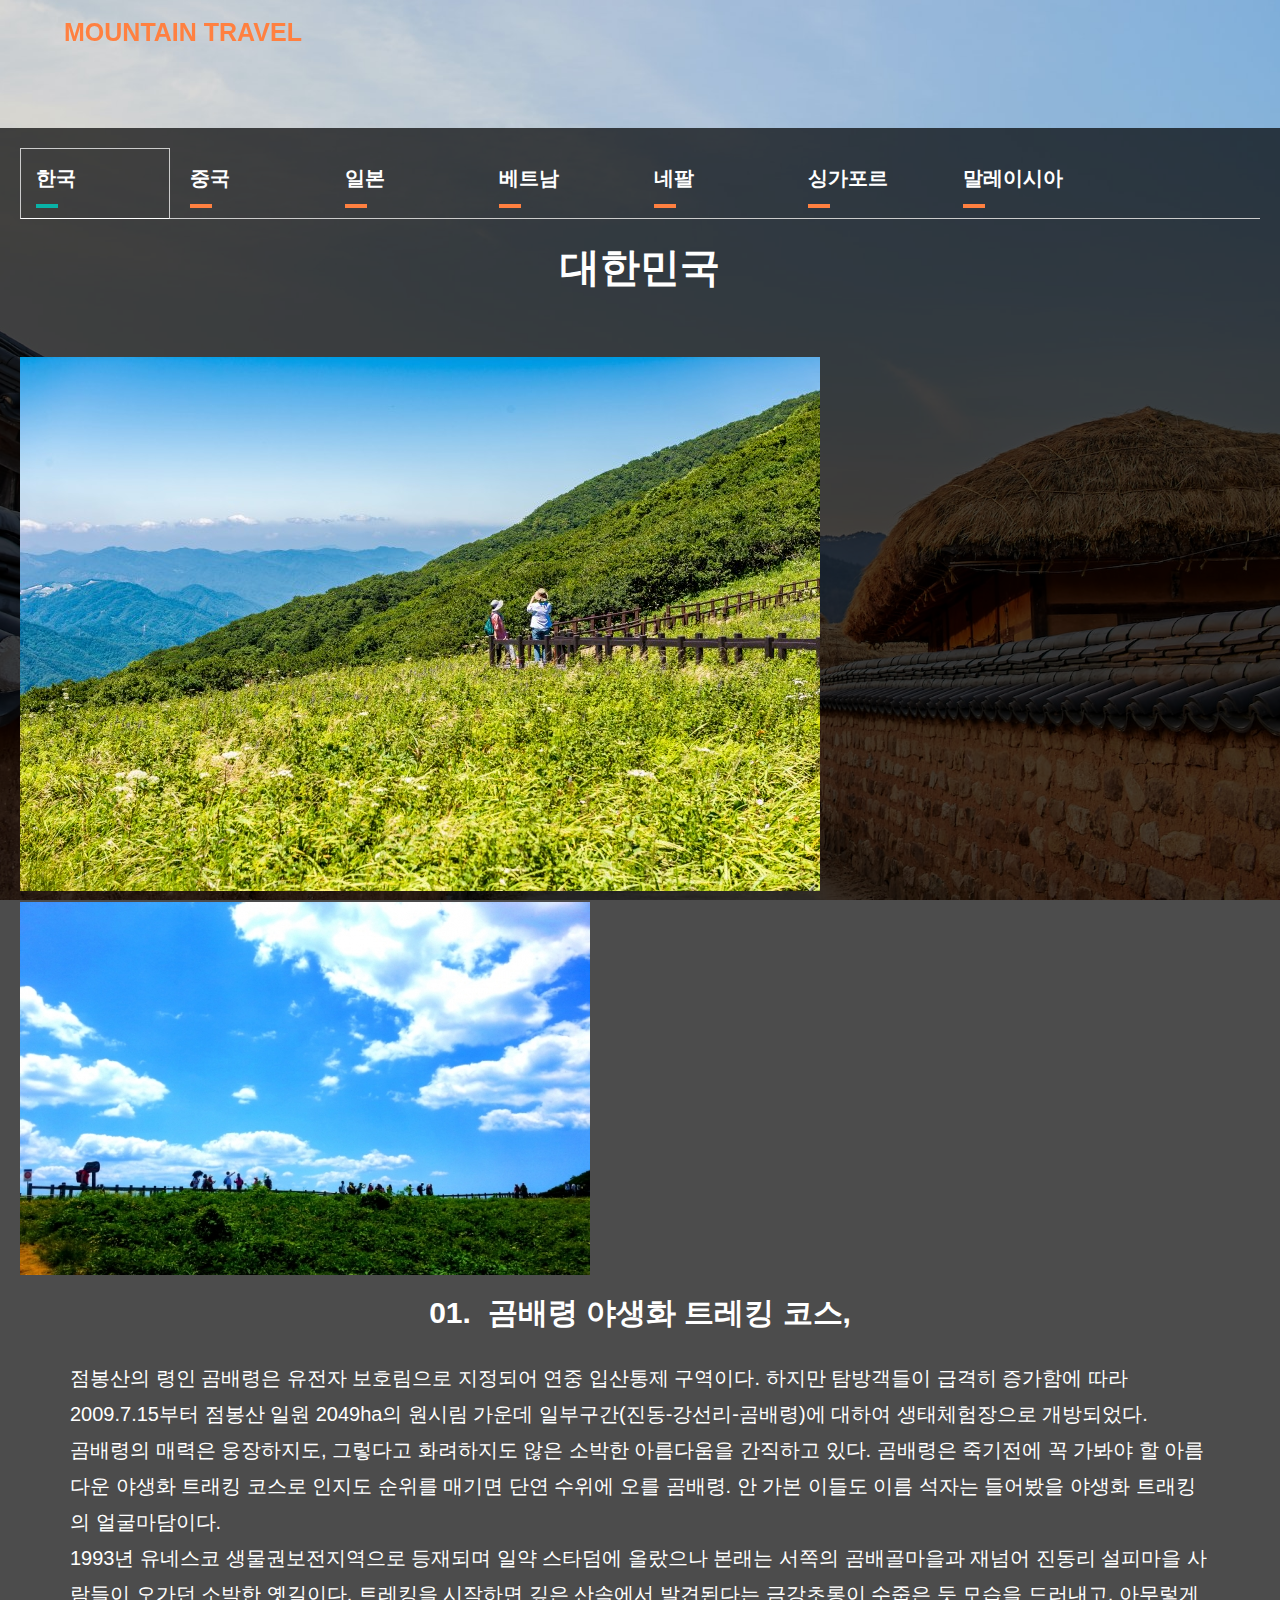
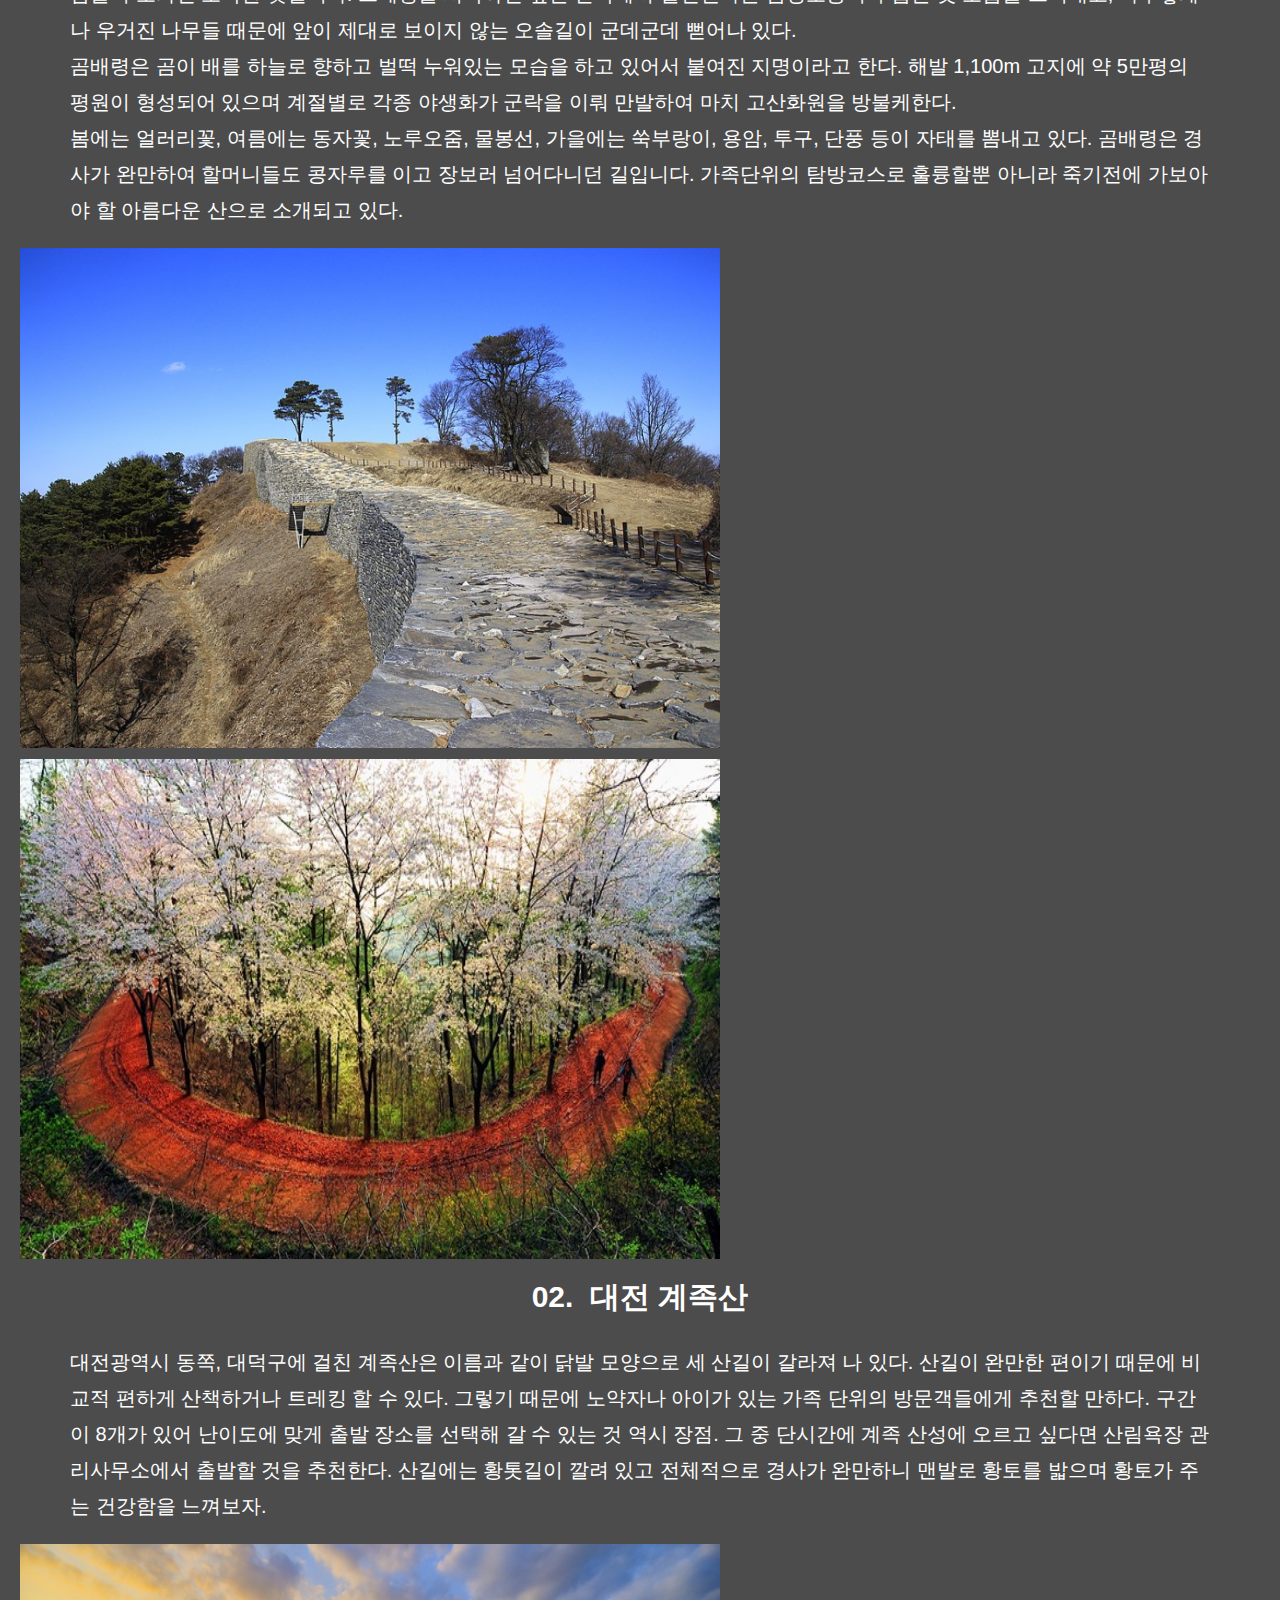
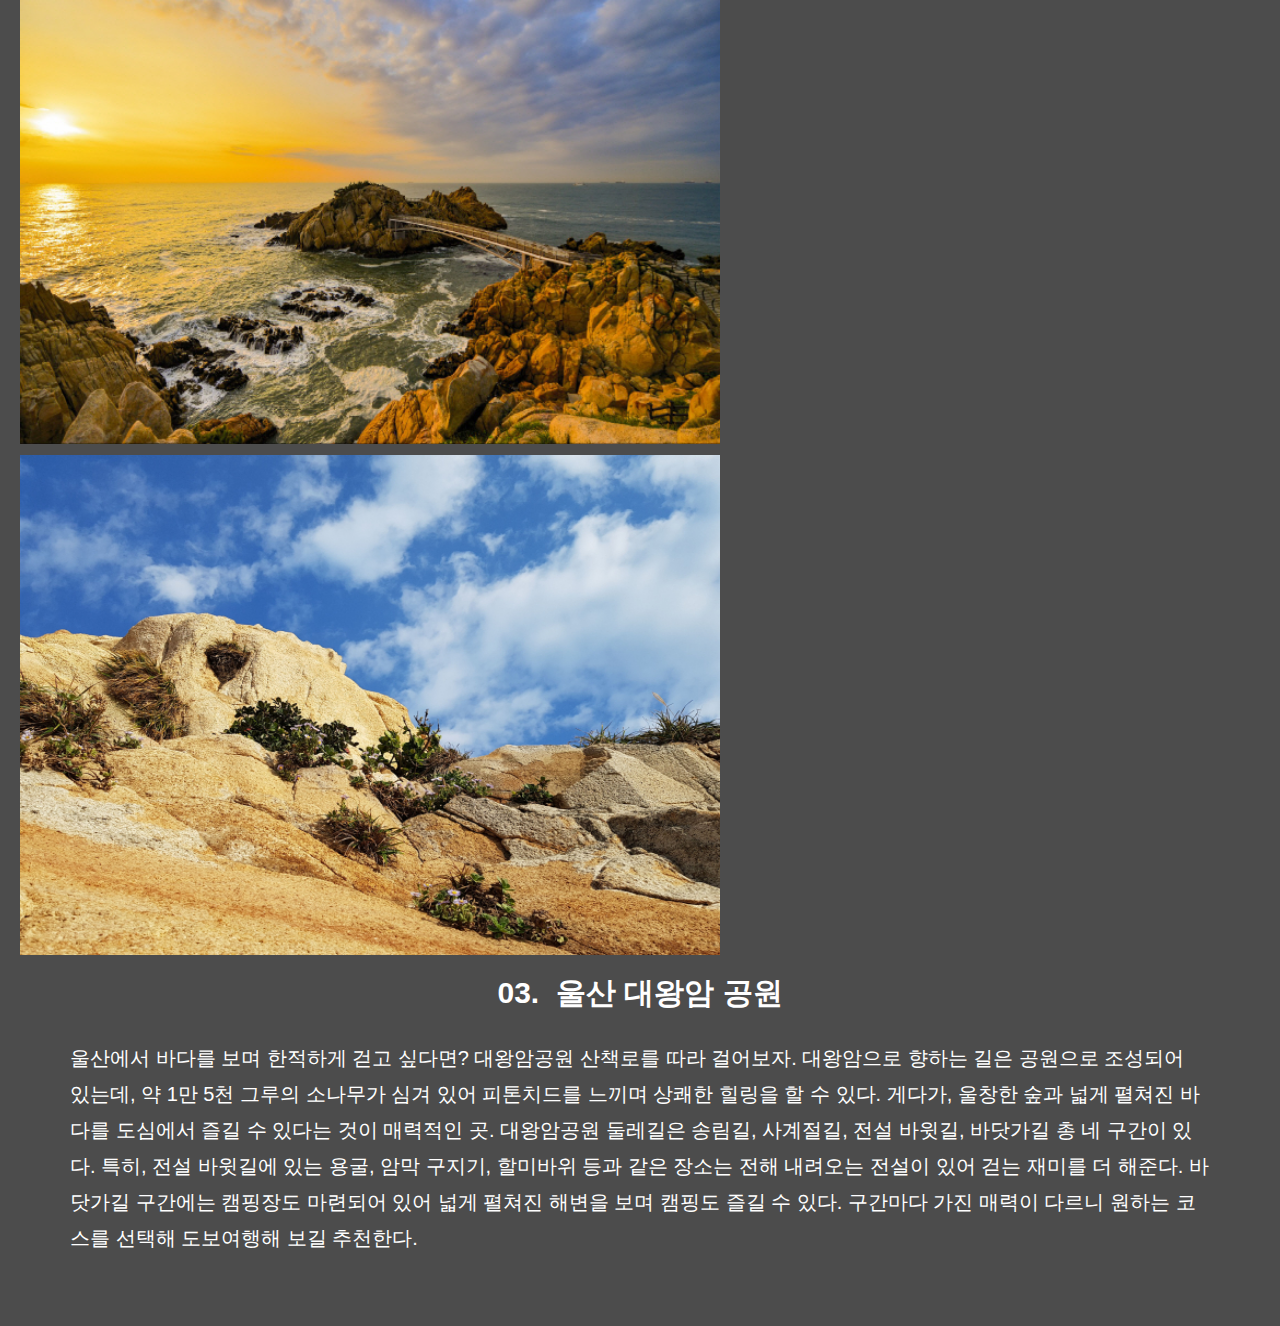
<file: html/Asia.html>
<!DOCTYPE html>
<html>
<head>
<meta charset="utf-8">
<title>Insert title here</title>
<link href="../css/Asia.css" rel="stylesheet" type="text/css" />
</head>
<body>

	<header>
		<h1>
			<a href="../Index.html">MOUNTAIN TRAVEL</a>
		</h1>
	</header>

	<div class="tabset">
		<!-- Tab 1 -->
		<input type="radio" name="tabset" id="tab1" aria-controls="korea"
			value="0_korea.jpg" onclick="getImage(this.value)" checked> <label
			for="tab1">한국</label>
		<!-- Tab 2 -->
		<input type="radio" name="tabset" id="tab2" aria-controls="china"
			value="0_china.jpg" onclick="getImage(this.value)"> <label
			for="tab2">중국</label>
		<!-- Tab 3 -->
		<input type="radio" name="tabset" id="tab3" aria-controls="japan"
			value="0_japan.jpg" onclick="getImage(this.value)"> <label
			for="tab3">일본</label>
		<!-- Tab 4 -->
		<input type="radio" name="tabset" id="tab4" aria-controls="vietnam"
			value="0_vietnam.jpg" onclick="getImage(this.value)"> <label
			for="tab4">베트남</label>
		<!-- Tab 5 -->
		<input type="radio" name="tabset" id="tab5" aria-controls="nepal"
			value="0_nepal.jpg" onclick="getImage(this.value)"> <label
			for="tab5">네팔</label>
		<!-- Tab 6 -->
		<input type="radio" name="tabset" id="tab6" aria-controls="singapore"
			value="0_singapore.jpg" onclick="getImage(this.value)"> <label
			for="tab6">싱가포르</label>
		<!-- Tab 7 -->
		<input type="radio" name="tabset" id="tab7" aria-controls="malaysia"
			value="0_malaysia.jpg" onclick="getImage(this.value)"> <label
			for="tab7">말레이시아</label>



		<div class="tab-panels">
			<section id="korea" class="tab-panel">
				<h1>
					대한민국<br /> <br /> <br />
				</h1>
				<img alt="곰배령" src="../images/asiaImage/korea/korea_1.jpg"> <img
					alt="곰배령2" src="../images/asiaImage/korea/korea_2.jpg">
				<h2>
					01. &nbsp;곰배령 야생화 트레킹 코스,<!--  <a href="map/map01.html"
						onclick="window.open(this.href, '_blank', 'width=650px,height=450px,toolbars=no,scrollbars=no'); return false;">
						Click!</a>-->
				</h2>
				<p>
					점봉산의 령인 곰배령은 유전자 보호림으로 지정되어 연중 입산통제 구역이다. 하지만 탐방객들이 급격히 증가함에 따라
					2009.7.15부터 점봉산 일원 2049ha의 원시림 가운데 일부구간(진동-강선리-곰배령)에 대하여 생태체험장으로
					개방되었다. <br />곰배령의 매력은 웅장하지도, 그렇다고 화려하지도 않은 소박한 아름다움을 간직하고 있다. 곰배령은
					죽기전에 꼭 가봐야 할 아름다운 야생화 트래킹 코스로 인지도 순위를 매기면 단연 수위에 오를 곰배령. 안 가본 이들도
					이름 석자는 들어봤을 야생화 트래킹의 얼굴마담이다. <br />1993년 유네스코 생물권보전지역으로 등재되며 일약
					스타덤에 올랐으나 본래는 서쪽의 곰배골마을과 재넘어 진동리 설피마을 사람들이 오가던 소박한 옛길이다. 트레킹을 시작하면
					깊은 산속에서 발견된다는 금강초롱이 수줍은 듯 모습을 드러내고, 아무렇게나 우거진 나무들 때문에 앞이 제대로 보이지 않는
					오솔길이 군데군데 뻗어나 있다. <br />곰배령은 곰이 배를 하늘로 향하고 벌떡 누워있는 모습을 하고 있어서 붙여진
					지명이라고 한다. 해발 1,100m 고지에 약 5만평의 평원이 형성되어 있으며 계절별로 각종 야생화가 군락을 이뤄
					만발하여 마치 고산화원을 방불케한다. <br />봄에는 얼러리꽃, 여름에는 동자꽃, 노루오줌, 물봉선, 가을에는
					쑥부랑이, 용암, 투구, 단풍 등이 자태를 뽐내고 있다. 곰배령은 경사가 완만하여 할머니들도 콩자루를 이고 장보러
					넘어다니던 길입니다. 가족단위의 탐방코스로 훌륭할뿐 아니라 죽기전에 가보아야 할 아름다운 산으로 소개되고 있다.

				</p>
				<img alt="계족산" src="../images/asiaImage/korea/korea_3.jpg"
					class="bigImg"> <img alt="계족산1"
					src="../images/asiaImage/korea/korea_4.jpg" class="bigImg">
				<h2>
					02. &nbsp;대전 계족산
				</h2>
				<p>대전광역시 동쪽, 대덕구에 걸친 계족산은 이름과 같이 닭발 모양으로 세 산길이 갈라져 나 있다. 산길이 완만한
					편이기 때문에 비교적 편하게 산책하거나 트레킹 할 수 있다. 그렇기 때문에 노약자나 아이가 있는 가족 단위의 방문객들에게
					추천할 만하다. 구간이 8개가 있어 난이도에 맞게 출발 장소를 선택해 갈 수 있는 것 역시 장점. 그 중 단시간에 계족
					산성에 오르고 싶다면 산림욕장 관리사무소에서 출발할 것을 추천한다. 산길에는 황톳길이 깔려 있고 전체적으로 경사가
					완만하니 맨발로 황토를 밟으며 황토가 주는 건강함을 느껴보자.</p>
				<img alt="대왕암" src="../images/asiaImage/korea/korea_5.jpg"
					class="bigImg"> <img alt="대왕암1"
					src="../images/asiaImage/korea/korea_6.jpg" class="bigImg">
				<h2>
					03. &nbsp;울산 대왕암 공원
				</h2>
				<p>울산에서 바다를 보며 한적하게 걷고 싶다면? 대왕암공원 산책로를 따라 걸어보자. 대왕암으로 향하는 길은
					공원으로 조성되어 있는데, 약 1만 5천 그루의 소나무가 심겨 있어 피톤치드를 느끼며 상쾌한 힐링을 할 수 있다.
					게다가, 울창한 숲과 넓게 펼쳐진 바다를 도심에서 즐길 수 있다는 것이 매력적인 곳. 대왕암공원 둘레길은 송림길,
					사계절길, 전설 바윗길, 바닷가길 총 네 구간이 있다. 특히, 전설 바윗길에 있는 용굴, 암막 구지기, 할미바위 등과
					같은 장소는 전해 내려오는 전설이 있어 걷는 재미를 더 해준다. 바닷가길 구간에는 캠핑장도 마련되어 있어 넓게 펼쳐진
					해변을 보며 캠핑도 즐길 수 있다. 구간마다 가진 매력이 다르니 원하는 코스를 선택해 도보여행해 보길 추천한다.</p>
			</section>
			<section id="china" class="tab-panel">
				<h1>
					중국<br /> <br /> <br />
				</h1>
				<img alt="백석산" src="../images/asiaImage/china/china_1.jpg"> <img
					alt="백석산2" src="../images/asiaImage/china/china_2.jpg">
				<h2>01. &nbsp;중국 백석산</h2>
				<p>
					2년 전만 해도 자동차로 반나절이 걸리던 길이란다. 고속도로가 생긴 뒤로 4시간이면 베이징에서 백석산이 있는 바오딩시
					래원에 닿을 수 있게 됐다. 백석산이 가까워진 것이다. 오래 등산을 해왔던 일행은 “6~7년 전만 해도 백석산 가려면
					하루로는 모자랐다”고 했다. <br />백석산의 명성에도 불구하고 아는 사람만 찾아갔던 것은 이런 이유 때문이다.
					이제야 명산을 찾아다니는 트레킹 애호가, 전문 등산가의 여행지에서 누구나 갈 수 있는 여행지가 된 셈이다. 뻥 뚫린
					고속도로를 따라 버스가 시원하게 내달렸다. 도심의 복잡한 풍경이 산과 들에 자리를 빼앗긴 사이, 잠깐 졸 새도 없이
					래원에 도착한다. 백석산에 오르는 것은 거대한 태항산맥의 입구를 만나는 일이다. <br />백석산은 중국 태항산맥의
					동북쪽 시작 지점이기 때문이다. 태항산맥은 중국 산시성(산서성)과 허베이성(하남성)의 경계를 이루며 북에서 서남 방향으로
					뻗어 있다. 중국 내 4개 성에 걸쳐있으니 그 길이와 크기는 말로 설명하기 어려울 정도. 백석산은 협곡이 깊이 뻗은, 발
					디딜 틈 없는 절벽이 높이 솟은, 울창한 삼림이 빽빽한, 태항산맥의 여러 모습을 가늠하게 해준다.
				</p>
			</section>
			<section id="japan" class="tab-panel">
				<h1>
					일본<br /> <br /> <br />
				</h1>
				<img alt="다이센" src="../images/asiaImage/japan/japan_1.jpg"> <img
					alt="다이센2" src="../images/asiaImage/japan/japan_2.jpg">
				<h2>01. &nbsp;일본 다이센</h2>
				<p>일본 돗토리현 다이센(大山)은 일본을 대표하는 후지산을 닮은 독특한 모습 때문에 일본인이 가장 오르고 싶어하는
					산 중 하나로 손꼽힌다. 일본인들에게 후지산, 북알프스 야리가다케에 이어 세 번째로 인기가 높다. 다이센 높이는 해발
					1729m로 설악산 대청봉과 비슷하다. 최고봉은 쓰루가미네봉. 1936년 일본에서 세 번째로 국립공원으로 지정되었다. 그
					후 1963년 히루젠, 오키섬, 시네마반도, 산베산 지역이 추가 지정돼 현재의 다이센 오키 국립공원을 이루고 있다.<br />
					다이센은 일본 천연기념물로 지정된 주목과의 침엽수 가라보쿠가 자생하는 곳으로 유명하다. 고산식물과 야생조류의 보고이기도
					하다. 다이센 특유의 식물과 고산대 아고산대 식물로 이루어져 있다. 여름에는 캠핑과 등산, 가을은 단풍, 겨울은 서일본
					최대 스키 명소로 잘 알려져 있다. 트레킹 코스는 나쓰야마 등산로 입구에서 시작해 오합목, 교자타니 분기점, 6합목
					대피소, 8합목, 주목군락지, 다이센 미야마 정상을 거쳐 다시 돌아오게 된다. <br />정상에 오르면 동해바다가 한눈에 펼쳐져
					멋진 풍경을 기대할 수 있다. 출발점인 나쓰야마 등산로 입구 높이는 780m로 정상까지 거리는 불과 7.5㎞다. 하지만
					표고 1000m를 단번에 올라야 하기 때문에 오랜 시간과 노력이 필요하다. 코스 자체는 그렇게 힘들지 않지만 계단이 많아
					체력 소모가 많은 편. 트레킹을 하는 데 약 5시간 소요된다. 롯데제이티비가 준비한 트레킹 일정에는 산악 등반 경험이
					많은 트레킹 전문 가이드가 동행해 안전사고에도 대비한다. <br />트레킹 후에는 일본 명탕 중 하나인 가이케이 온천에서 온천욕을
					즐길 수 있다. 온천&관광 명소로 인기 다이센 트레킹 여행에서 하루 정도 일정으로 충분히 관광을 즐길 수 있다.
					돗토리현, 마츠에, 요나고 등 유명 관광코스가 인접해 있기 때문이다. 돗토리현 출신 유명 만화가 마즈키 시게루의 대표작
					만화 형상을 모아놓은 거리인 미즈키시케루로드는 남녀노소 모두가 즐길 수 있는 명소다. 사카이미나토 역에서 상점가까지
					'게게게노 기타로'에 등장하는 요괴들의 브론즈상 130여 개가 전시되어 있어 볼거리를 제공한다. <br />달콤한 아이스크림, 과자
					상점, 기념품점도 많아 즐거운 시간을 보낼 수 있다. 그 밖에 마쓰에성과 이즈모타이샤, 포겔파크 등 다양한 관광 명소가
					있다.</p>
			</section>
			<section id="vietnam" class="tab-panel">
				<h1>
					베트남<br /> <br /> <br />
				</h1>
				<p>
					<strong>Overall Impression:</strong> A dark, strong, malty German
					lager beer that emphasizes the malty-rich and somewhat toasty
					qualities of continental malts without being sweet in the finish.
				</p>
				<p>
					<strong>History:</strong> Originated in the Northern German city of
					Einbeck, which was a brewing center and popular exporter in the
					days of the Hanseatic League (14th to 17th century). Recreated in
					Munich starting in the 17th century. The name “bock” is based on a
					corruption of the name “Einbeck” in the Bavarian dialect, and was
					thus only used after the beer came to Munich. “Bock” also means
					“Ram” in German, and is often used in logos and advertisements.
				</p>
			</section>
			<section id="malaysia" class="tab-panel">
				<h1>
					말레이시아<br /> <br /> <br />
				</h1>
				<p>
					<strong>Overall Impression:</strong> A dark, strong, malty German
					lager beer that emphasizes the malty-rich and somewhat toasty
					qualities of continental malts without being sweet in the finish.
				</p>
				<p>
					<strong>History:</strong> Originated in the Northern German city of
					Einbeck, which was a brewing center and popular exporter in the
					days of the Hanseatic League (14th to 17th century). Recreated in
					Munich starting in the 17th century. The name “bock” is based on a
					corruption of the name “Einbeck” in the Bavarian dialect, and was
					thus only used after the beer came to Munich. “Bock” also means
					“Ram” in German, and is often used in logos and advertisements.
				</p>
			</section>
			<section id="nepal" class="tab-panel">
				<h1>
					네팔<br /> <br /> <br />
				</h1>
				<p>
					<strong>Overall Impression:</strong> A dark, strong, malty German
					lager beer that emphasizes the malty-rich and somewhat toasty
					qualities of continental malts without being sweet in the finish.
				</p>
				<p>
					<strong>History:</strong> Originated in the Northern German city of
					Einbeck, which was a brewing center and popular exporter in the
					days of the Hanseatic League (14th to 17th century). Recreated in
					Munich starting in the 17th century. The name “bock” is based on a
					corruption of the name “Einbeck” in the Bavarian dialect, and was
					thus only used after the beer came to Munich. “Bock” also means
					“Ram” in German, and is often used in logos and advertisements.
				</p>
			</section>
			<section id="singapore" class="tab-panel">
				<h1>
					싱가포르<br /> <br /> <br />
				</h1>
				<p>
					<strong>Overall Impression:</strong> A dark, strong, malty German
					lager beer that emphasizes the malty-rich and somewhat toasty
					qualities of continental malts without being sweet in the finish.
				</p>
				<p>
					<strong>History:</strong> Originated in the Northern German city of
					Einbeck, which was a brewing center and popular exporter in the
					days of the Hanseatic League (14th to 17th century). Recreated in
					Munich starting in the 17th century. The name “bock” is based on a
					corruption of the name “Einbeck” in the Bavarian dialect, and was
					thus only used after the beer came to Munich. “Bock” also means
					“Ram” in German, and is often used in logos and advertisements.
				</p>
			</section>

		</div>

	</div>
	<script type="text/javascript" src="../js/AsiaJS.js"></script>
</body>
</html>
</file>
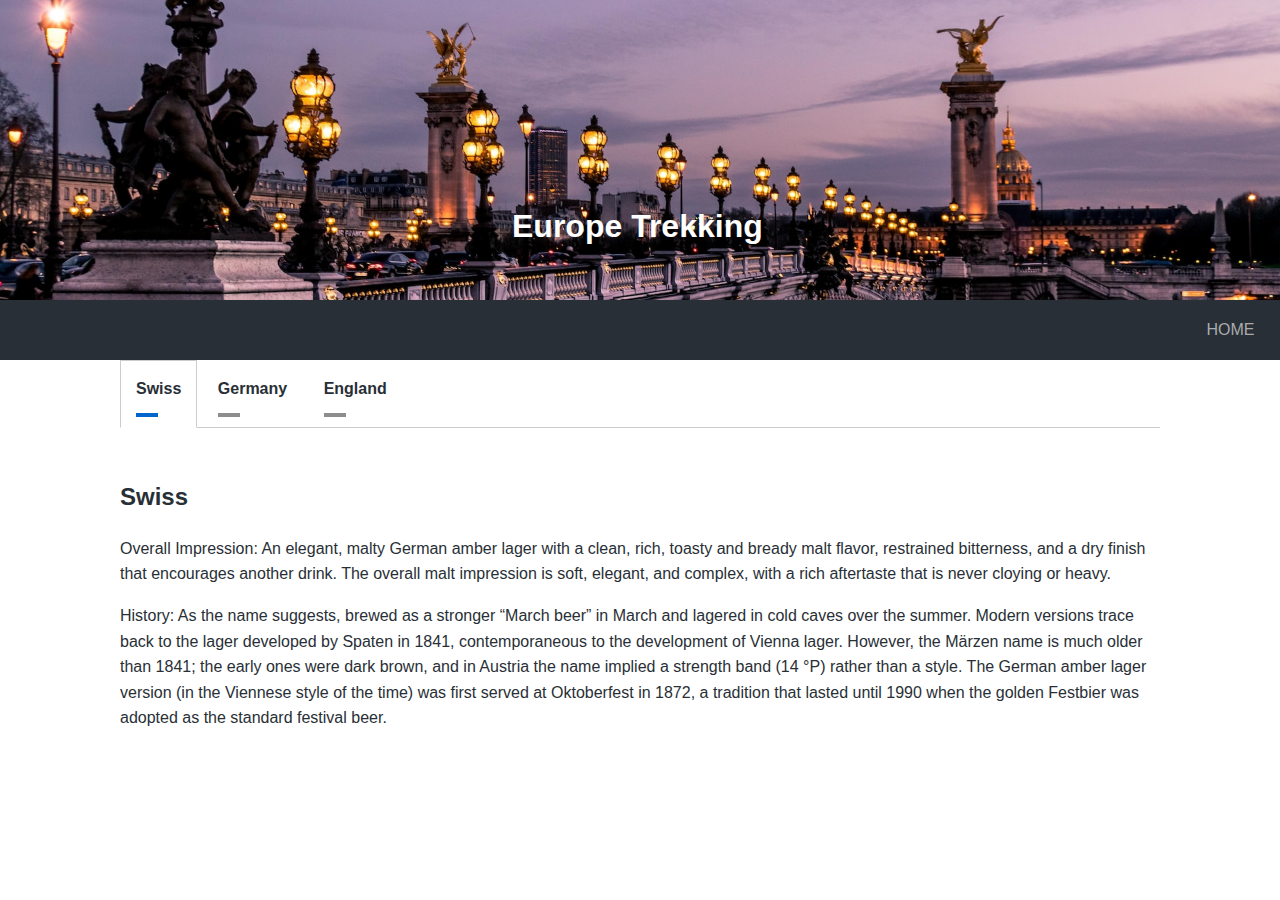
<file: html/EuropePage.html>
<!DOCTYPE html>
<html>
<head>
<meta charset="UTF-8">
<script src="../lib/jquery-1.9.1.min.js" type="text/javascript" charset="utf-8"></script>
<link href="../css/EuropeForm.css" rel="stylesheet" type="text/css" />

<title>MountainTravel_Europe</title>

<script type="text/javascript">
$(window).scroll(function(){
    if ($(window).scrollTop() >= 300) {
        $('nav').addClass('fixed-header');
        $('nav div').addClass('visible-title');
    }
    else {
        $('nav').removeClass('fixed-header');
        $('nav div').removeClass('visible-title');
    }
});
</script>
</head>
<body>
<header>
    <div class="header-banner">
        <h1>Europe Trekking</h1>
    </div>
    <div class="clear"></div>
    <nav>
        <div class="site-title">Europe</div>
        <ul>
            <li><a href="../Index.html">HOME</a></li>
        <ul>
    </nav>
</header>



<div class="tabset">
  <!-- Tab 1 -->
  <input type="radio" name="tabset" id="tab1" aria-controls="swiss" checked>
  <label for="tab1">Swiss</label>
  <!-- Tab 2 -->
  <input type="radio" name="tabset" id="tab2" aria-controls="germany">
  <label for="tab2">Germany</label>
  <!-- Tab 3 -->
  <input type="radio" name="tabset" id="tab3" aria-controls="england">
  <label for="tab3">England</label>

  
  <div class="tab-panels">
    <section id="swiss" class="tab-panel">
      <h2>Swiss</h2>
      <p><strong>Overall Impression:</strong> An elegant, malty German amber lager with a clean, rich, toasty and bready malt flavor, restrained bitterness, and a dry finish that encourages another drink. The overall malt impression is soft, elegant, and complex, with a rich aftertaste that is never cloying or heavy.</p>
      <p><strong>History:</strong> As the name suggests, brewed as a stronger “March beer” in March and lagered in cold caves over the summer. Modern versions trace back to the lager developed by Spaten in 1841, contemporaneous to the development of Vienna lager. However, the Märzen name is much older than 1841; the early ones were dark brown, and in Austria the name implied a strength band (14 °P) rather than a style. The German amber lager version (in the Viennese style of the time) was first served at Oktoberfest in 1872, a tradition that lasted until 1990 when the golden Festbier was adopted as the standard festival beer.</p>
  </section>
    <section id="germany" class="tab-panel">
      <h2>Germany</h2>
      <p><strong>Overall Impression:</strong>  An elegant, malty German amber lager with a balanced, complementary beechwood smoke character. Toasty-rich malt in aroma and flavor, restrained bitterness, low to high smoke flavor, clean fermentation profile, and an attenuated finish are characteristic.</p>
      <p><strong>History:</strong> A historical specialty of the city of Bamberg, in the Franconian region of Bavaria in Germany. Beechwood-smoked malt is used to make a Märzen-style amber lager. The smoke character of the malt varies by maltster; some breweries produce their own smoked malt (rauchmalz).</p>
    </section>
    <section id="england" class="tab-panel">
      <h2>England</h2>
      <p><strong>Overall Impression:</strong> A dark, strong, malty German lager beer that emphasizes the malty-rich and somewhat toasty qualities of continental malts without being sweet in the finish.</p>
      <p><strong>History:</strong> Originated in the Northern German city of Einbeck, which was a brewing center and popular exporter in the days of the Hanseatic League (14th to 17th century). Recreated in Munich starting in the 17th century. The name “bock” is based on a corruption of the name “Einbeck” in the Bavarian dialect, and was thus only used after the beer came to Munich. “Bock” also means “Ram” in German, and is often used in logos and advertisements.</p>
    </section>

  </div>
  
</div>
     
<!-- <section class="content">
    <article>
        <p>내용</p>
        <p><img src="http://placehold.it/660x150"></p>
        <p>내용1</p>
        <p>내용2</p>
        <p>내용3</p>
        
         
    </article>
        
    <aside>
        <img src="http://placehold.it/144x150">
        <img src="http://placehold.it/144x150">
    </aside>
</section>  -->
  
</body>
</html>
</file>
<file: css/Asia.css>
@charset "EUC-KR";

body {
  margin: 0px;
  height: 100vh;
  width: 100vw;
  background-size: cover;
  background-position: center center;
  background-image: url("../images/asiaImage/0_korea.jpg");  
  transition: background-image 1s ease-in-out;
  overflow-x: hidden;
  font-family: Arial, "Hiragino Kaku Gothic Pro W3", Meiryo, sans-serif;
	background-attachment: fixed;
}
*, *:before, *:after {
  box-sizing: border-box;
  margin: 0;
  padding: 0;
}

header {
  position: fixed;
  top: 0;
  left: 0;
  width: 100%;
  height: 60px;
  padding: 0 5%;
  text-align: left;
  z-index: 10;
  color: #000;
  background: none;
}
body a, body a:visited {
  color: #ff8040;
  text-decoration: none;
}
body a:hover {
  color: #ff8040;
}


header h1 a{
  display: inline-block;
  font-size: 25px;
  font-weight: bold;
  padding-top: 18px;
  color: #ff8040;
}

.content{ 
    margin: 0 auto;
    padding: 4rem 0;
    width: 960px;
    max-width: 100%;
}
article {
    float: left;
    width: 720px;
}
article p:first-of-type {
    margin-top: 0;
}
aside {
    float: left;
    width: 120px;
}
p img {
    max-width: 100%;
}

@media only screen and (max-width: 960px) {
    .content{ 
        padding: 2rem 0;
    }
    article {
        float: none;
        margin: 0 auto;
        width: 96%;
    }
    article:last-of-type {  
        margin-bottom: 3rem;
    }
    aside {  
        float: none;
        text-align: center;
        width: 100%;
    }
}

.tabset > input[type="radio"] {
  position: absolute;
  left: -200vw;
}

.tabset .tab-panel {
  display: none;
}

.tabset > input:first-child:checked ~ .tab-panels > .tab-panel:first-child,
.tabset > input:nth-child(3):checked ~ .tab-panels > .tab-panel:nth-child(2),
.tabset > input:nth-child(5):checked ~ .tab-panels > .tab-panel:nth-child(3),
.tabset > input:nth-child(7):checked ~ .tab-panels > .tab-panel:nth-child(4),
.tabset > input:nth-child(9):checked ~ .tab-panels > .tab-panel:nth-child(5),
.tabset > input:nth-child(11):checked ~ .tab-panels > .tab-panel:nth-child(6) {
  display: block;
}

/*
 Styling
*/

.tabset > label {
  position: relative;
  display: inline-block;
  padding: 15px 15px 25px;
  border: 1px solid transparent;
  border-bottom: 0;
  cursor: pointer;
  font-size: 20px;
  font-weight: 800;
  width:150px;
}

.tabset > label::after {
  content: "";
  position: absolute;
  left: 15px;
  bottom: 10px;
  width: 22px;
  height: 4px;
  background: #ff8040;
}

.tabset > label:hover,
.tabset > input:focus + label {
  color: #fff;
}

.tabset > label:hover::after,
.tabset > input:focus + label::after,
.tabset > input:checked + label::after {
  background: #09B3A7;
}

.tabset > input:checked + label {
  border-color: #ccc;
  border-bottom: 1px solid #fff;
  margin-bottom: -1px;
}

.tab-panel h2{
	text-align:center;
	line-height:180%;
}
.tab-panel h1{
	text-align:center;
}
.tab-panel p{
  padding: 20px 50px;
}

.tab-panel {
  padding: 30px 0;
  border-top: 1px solid #ccc;
  font-size:20px;
  line-height:180%;
}

.tab-panel .bigImg{
	width:700px;
	height:500px;
}

.tabset {
  max-width: 100em;
  margin:8rem auto;
  background-color: #000;
  background: rgba(0, 0, 0, 0.7);
  	line-height:180%;
  color: #fff;
  padding: 20px;
}
</file>
<file: css/EuropeForm.css>
@charset "UTF-8";

/* resets */
body { margin:0px; padding:0px; 

 font: 16px/1.5em "Overpass", "Open Sans", Helvetica, sans-serif;
  color: #333;
  font-weight: 300;
}

/* main */
header {
    height: 360px;
    z-index: 10;
}
.header-banner {
    background-color: #fff;
    background-image: url('../images/europePage.jpg');
    background-position: center;
    background-repeat: no-repeat;
    background-size: cover;
    width: 100%;
    height: 300px;
}

header h1 {
    background-color: fff;
    color: #fff;
    position: absolute;
    top: 20%; 
    left: 40%;
}

.fixed-header {
    position: fixed;
    top: 0;
    left: 0;
    width: 100%; 
}

nav {
    width: 100%;
    height: 60px;
    background: #292f36;
    postion: fixed;
    z-index: 10;
}

nav div {
    color: white;
    font-size: 2rem;
    line-height: 60px;
    position: absolute;
    top: 0;
    left: 2%;
    visibility: hidden;
}
.visible-title {
    visibility: visible;
}

nav ul { 
    list-style-type: none;
    margin: 0 2% auto 0;
    padding-left: 0;
    text-align: right;
    max-width: 100%;
}
nav ul li { 
    display: inline-block; 
    line-height: 60px;
    margin-left: 10px;
}
nav ul li a {
    text-decoration: none; 
    color: #a9abae;
}

/* demo content */
body { 
    color: #292f36;
    font-family: helvetica;
    line-height: 1.6;
}
.content{ 
    margin: 0 auto;
    padding: 4rem 0;
    width: 960px;
    max-width: 100%;
}
article {
    float: left;
    width: 720px;
}
article p:first-of-type {
    margin-top: 0;
}
aside {
    float: left;
    width: 120px;
}
p img {
    max-width: 100%;
}

@media only screen and (max-width: 960px) {
    .content{ 
        padding: 2rem 0;
    }
    article {
        float: none;
        margin: 0 auto;
        width: 96%;
    }
    article:last-of-type {  
        margin-bottom: 3rem;
    }
    aside {  
        float: none;
        text-align: center;
        width: 100%;
    }
}

.tabset > input[type="radio"] {
  position: absolute;
  left: -200vw;
}

.tabset .tab-panel {
  display: none;
}

.tabset > input:first-child:checked ~ .tab-panels > .tab-panel:first-child,
.tabset > input:nth-child(3):checked ~ .tab-panels > .tab-panel:nth-child(2),
.tabset > input:nth-child(5):checked ~ .tab-panels > .tab-panel:nth-child(3),
.tabset > input:nth-child(7):checked ~ .tab-panels > .tab-panel:nth-child(4),
.tabset > input:nth-child(9):checked ~ .tab-panels > .tab-panel:nth-child(5),
.tabset > input:nth-child(11):checked ~ .tab-panels > .tab-panel:nth-child(6) {
  display: block;
}

/*
 Styling
*/

.tabset > label {
  position: relative;
  display: inline-block;
  padding: 15px 15px 25px;
  border: 1px solid transparent;
  border-bottom: 0;
  cursor: pointer;
  font-weight: 600;
}

.tabset > label::after {
  content: "";
  position: absolute;
  left: 15px;
  bottom: 10px;
  width: 22px;
  height: 4px;
  background: #8d8d8d;
}

.tabset > label:hover,
.tabset > input:focus + label {
  color: #06c;
}

.tabset > label:hover::after,
.tabset > input:focus + label::after,
.tabset > input:checked + label::after {
  background: #06c;
}

.tabset > input:checked + label {
  border-color: #ccc;
  border-bottom: 1px solid #fff;
  margin-bottom: -1px;
}

.tab-panel {
  padding: 30px 0;
  border-top: 1px solid #ccc;
}
.tabset {
  max-width: 65em;
  margin:0 auto; 
}
</file>
